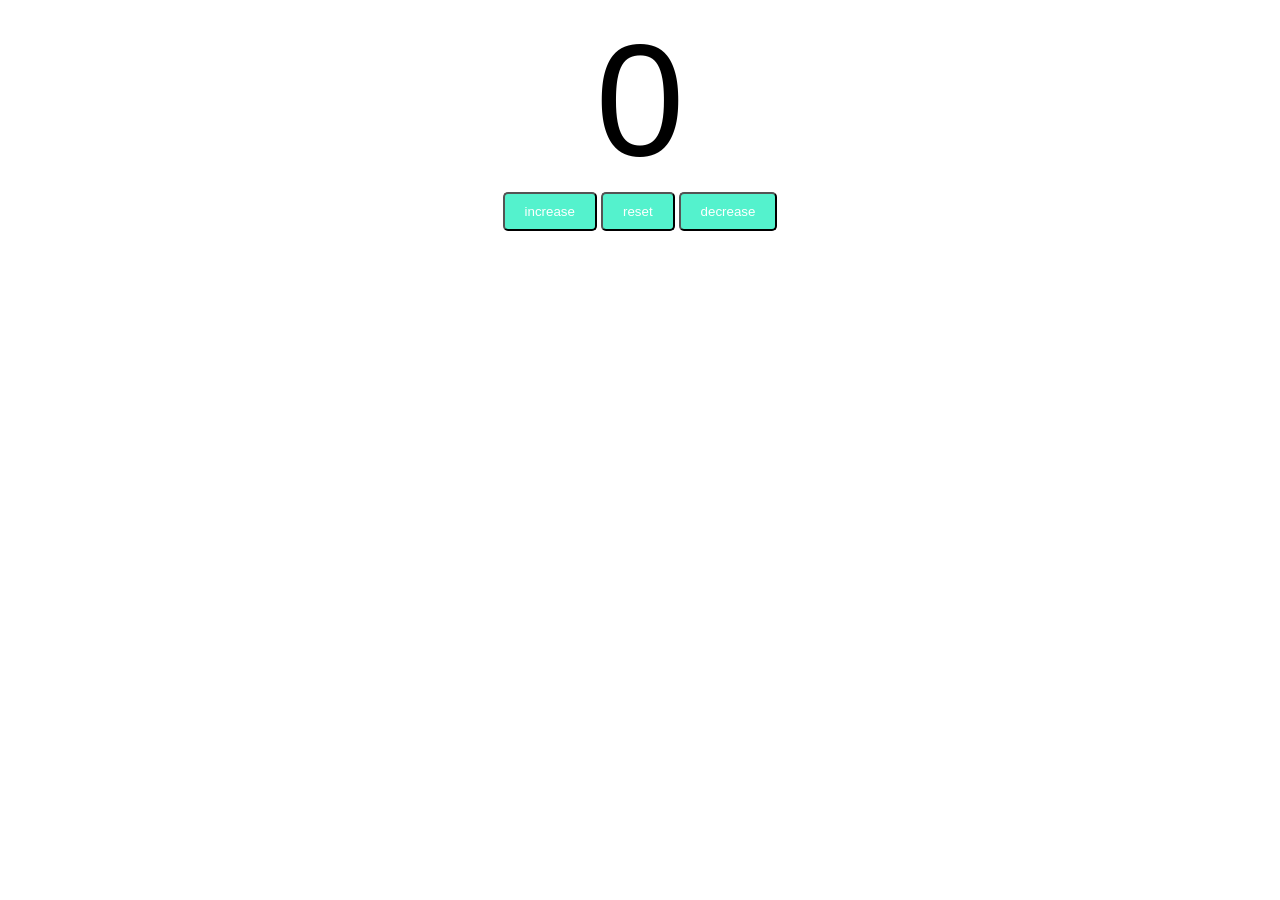
<file: index.html>
<!DOCTYPE html>
<html lang="en">
<head>
    <meta charset="UTF-8">
    <meta name="viewport" content="width=device-width, initial-scale=1.0">
    <title>counter program</title>
    <link rel="stylesheet" href="style1.css">
</head>
<body>
     <label id="labelcounter">0</label>
     <div id="btncontainer">
        <button id="increasebtn" class="buttonn">increase</button>
        <button id="resetbtn" class="buttonn">reset</button>
        <button id="decreasebtn" class="buttonn">decrease</button>
     </div>
  

   <script src="index.js"></script>
  
</body>
</html>
</file>
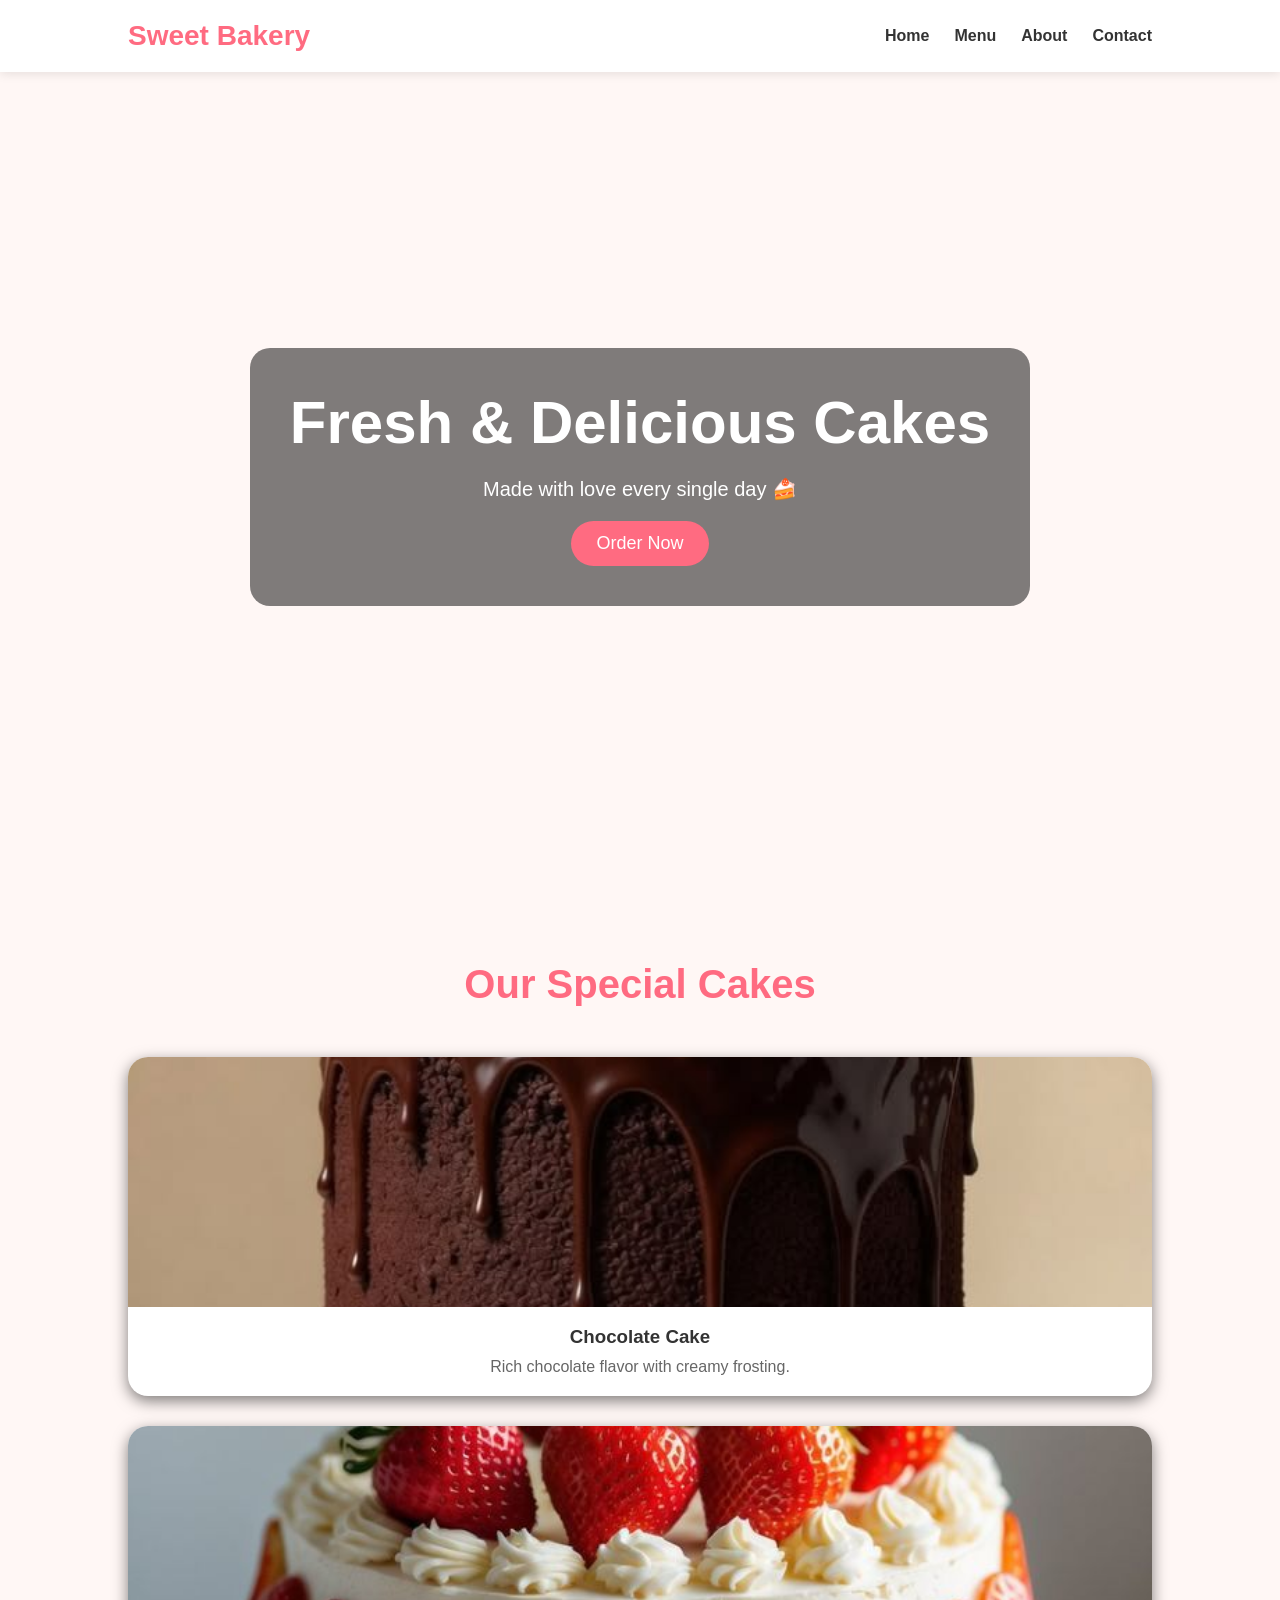
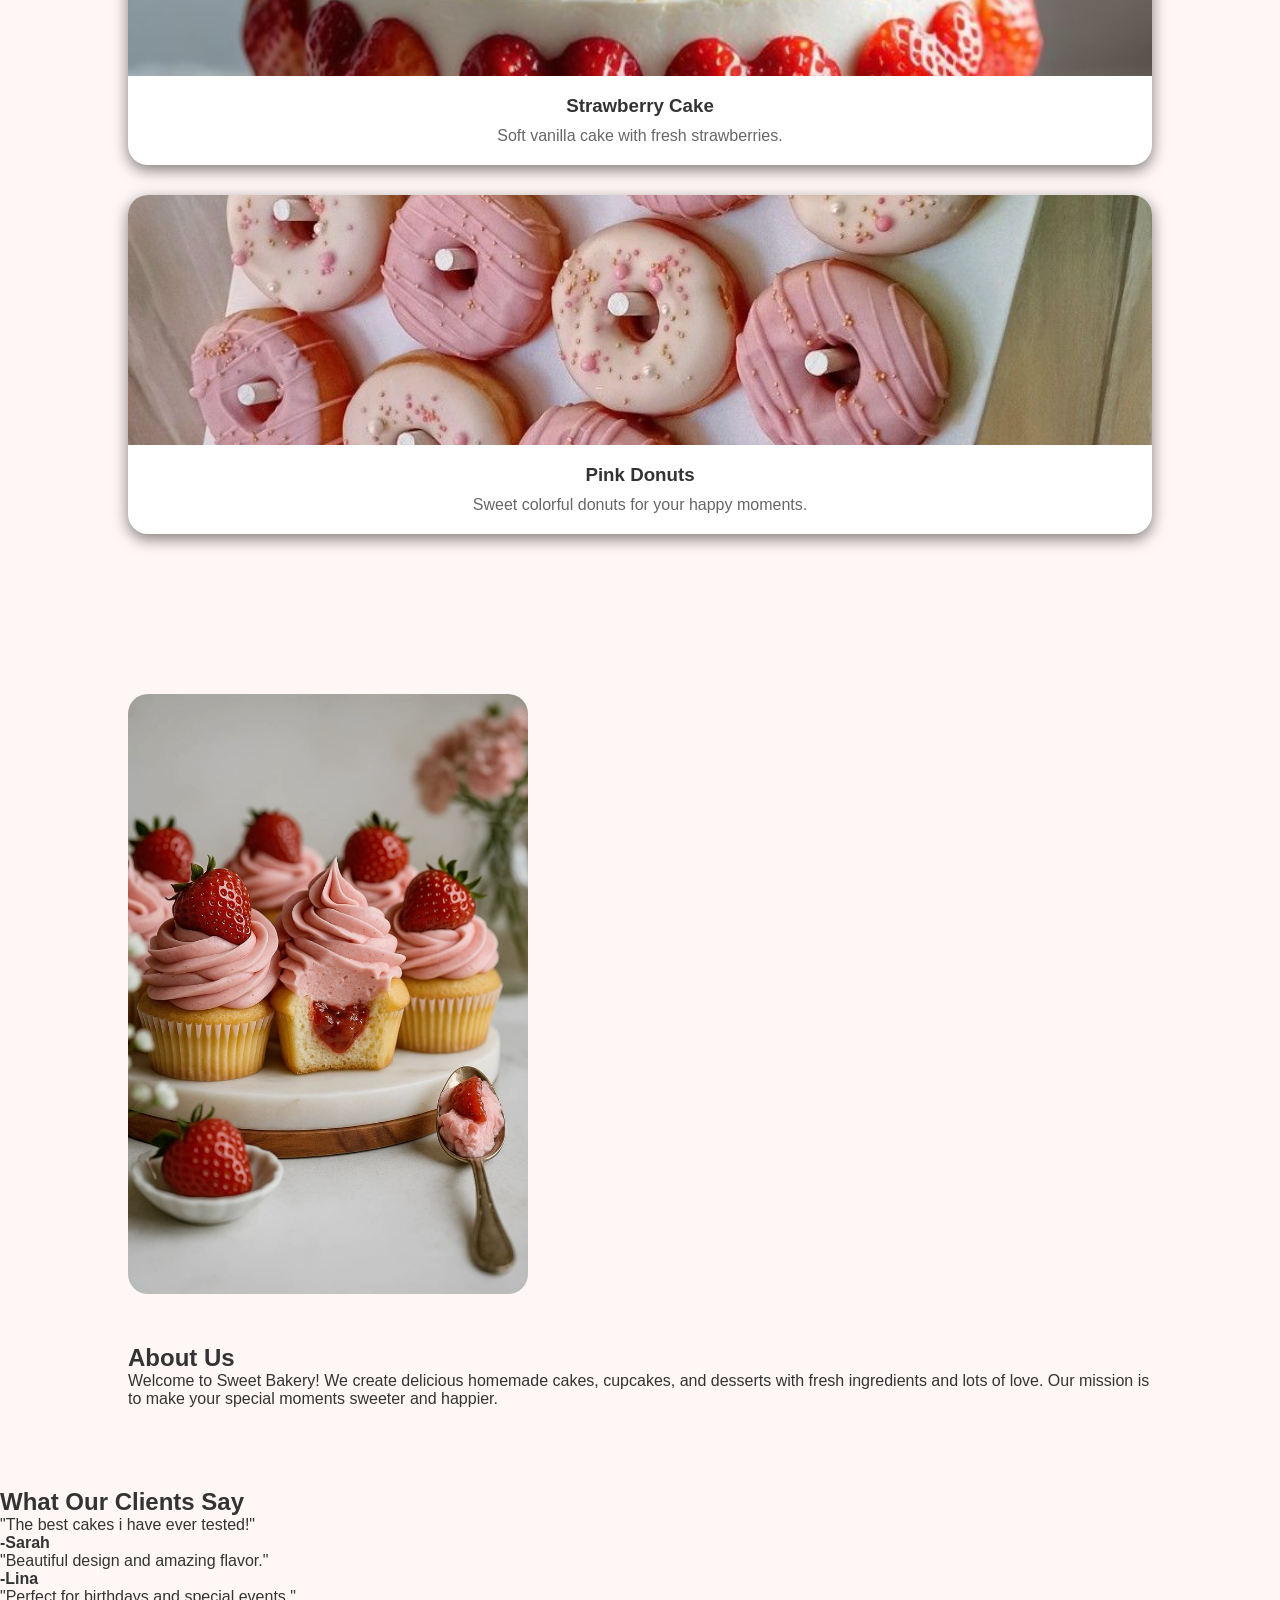
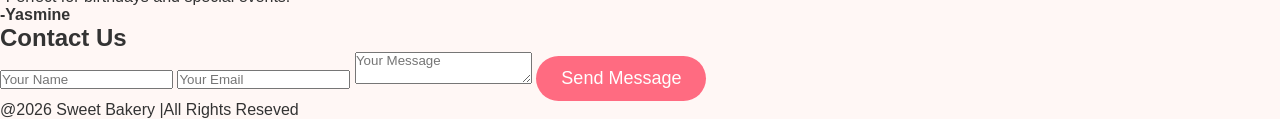
<file: sweetbakery.html>
<!DOCTYPE html>
<html lang="en">
    <head>
        <meta charset="UTF-8" />
        <meta name="viewporte" content="width=device-width, initial-scale=1.0" />

        <title>Sweet Bakery</title>

        <link rel="stylesheet" href="style.css">
    </head>
      <body>
        
        <!--NAVBAR-->
            <nav>
              <div class="logo">Sweet Bakery</div>

              <ul>
                <li><a href="#home">Home</a></li>
                <li><a href="#menu">Menu</a></li>
                <li><a href="#about">About</a></li>
                <li><a href="#contact">Contact</a></li>
              </ul>

            </nav>
              <!--HERO-->
            <section  class="hero" id="home">

              <div class="hero-content">
                    <h1>Fresh & Delicious Cakes</h1>
                    <p>Made with love every single day 🍰</p>
                    <button class="btn">Order Now</button>
              </div>
            </section>

        <!--MENU-->

            <section class="menu" id="menu">

              <h2>Our Special Cakes</h2>

              <div class="cards">

                <div class="card">
                      <img src="Images/choclate.jpg">
                      <h3>Chocolate Cake</h3> 
                      <p>Rich chocolate flavor with creamy frosting.</p> 
                </div>

                <div class="card">
                      <img src="Images/strawberry.jpg">
                      <h3>Strawberry Cake</h3> 
                      <p>Soft vanilla cake with fresh strawberries.</p> 
                </div>

                <div class="card">
                      <img src="Images/pink donuts.jpg">
                      <h3>Pink Donuts</h3> 
                      <p>Sweet colorful donuts for your happy moments.</p> 
                </div>

              </div>
            </section>

        <!--ABOUT US-->
              <section class="about"  id="about">

                <img src="Images/cupcake.jpg">
                <div class="about-text ">
                  <h2>About Us</h2>
                  <p>Welcome to Sweet Bakery! We create delicious homemade cakes, cupcakes, and desserts with fresh ingredients and lots of love. Our mission is to make your special moments sweeter and happier.</p>
                </div>
              </section>
                  
        <!--testimential-->
              <section class="testimential">

                <h2>What Our Clients Say</h2>

                <div class="testimential-container">

                    <div class="testimential">
                        <p>"The best cakes i have ever tested!"</p>
                        <h4>-Sarah</h4>
                    </div>

                    <div class="testimential">
                        <p>"Beautiful design and amazing flavor."</p>
                        <h4>-Lina</h4>
                    </div>

                    <div class="testimential">
                        <p>"Perfect for birthdays and special events."</p>
                        <h4>-Yasmine</h4>
                    </div>

                </div>
              </section>
         <!--Contact-->
              <section id="contact">
                  <h2>Contact Us</h2>
                  <form>
                      <input type="text" placeholder="Your Name">
                      <input type="email" placeholder="Your Email">
                      <textarea placeholder="Your Message"></textarea>

                      <button class="btn">Send Message</button>
                  </form>
                
              </section>

                <footer>
                   <p>@2026 Sweet Bakery |All Rights Reseved</p>
                </footer>
                  
      </body>

</html>
</file>
<file: style1.css>
#labelcounter{
    display: block;
    font-size: 10em;
    text-align: center;
    font-family:  Helvetica;
}
#btncontainer{
    text-align: center;
}
.buttonn{
    padding: 10px 20px ;
    font-size: 1,2em;
    border-radius: 5px;
    color: white;
    background-color: hsl(166, 86%, 64%);
    cursor: pointer;
    transition: 0.25s;
}
.buttonn:hover{
    background-color: hsl(166, 86%, 44%);
}
</file>
<file: style.css>
*{
    margin: 0;
    padding: 0;
    box-sizing: border-box;
    font-family: Arial, Helvetica, sans-serif;
}

body{
    background:#fff7f5; 
    color: #333;
}

nav{
     display: flex;
     justify-content: space-between;
     align-items: center;
     padding: 20px 10%;
     background: white;
     position:sticky;
     top: 0;
     box-shadow: 0 2px 10px rgba(0,0,0,0.1);
     z-index: 100;
}
.logo{
    font-size: 28px;
    font-weight: bold;
    color: #ff6b81;
}
nav ul{
    display: flex;
    list-style: none;
    gap: 25px;
}
nav ul li a{
    text-decoration: none;
    color:#333;
    font-weight: bold;
    transition: 0.3s;
}
nav ul li a:hover{
    color:#ff6b81;
}
.hero{
    height: 90vh;
    background:url('https://images.unsplash.com/photo-1519864600265-abb23847ef2c?q=80&w=1974&auto=format&fit=crop') center/cover;
    display: flex;
    justify-content: center;
    align-items: center;
    text-align: center;
    color:white;
}
.hero-content{
    background: rgba(0,0,0,0.5);
    padding: 40px;
    border-radius: 20px;
}
.hero h1{
    font-size: 60px;
    margin-bottom: 20px;
}
.hero p{
    font-size: 20px;
    margin-bottom: 20px;

}
.btn{
    padding: 12px 25px;
    border: none;
    background: #ff6b81;
    color: white;
    font-size: 18px;
    border-radius: 30px;
    cursor: pointer;
    transition: 0.3;
}
.btn:hover{
    background: #ff3f64;
}
.menu{
    padding: 80px 10%;
    text-align: center;
}
.menu h2{
    font-size: 40px;
    margin-bottom: 50px;
    color: #ff6b81;
}
.cards{
    display: grid;
    grid-template-columns: repeat(auto-fit minmax(250px,1fr));
    gap: 30px;
}
.card{
    background:white;
    border-radius: 20px;
    overflow: hidden;
    box-shadow: 0 5px 15px rgba(0,0,0,0.5);
    transition:0.3;
}
.card:hover{
    transform: translateY(-10px);
}
.card img{
    width: 100%;
    height: 250px;
    object-fit: cover;
}
.card h3{
    margin: 15px 0 10px;
}
.card p{
    padding: 0 15px 20px;
    color: #666;
}
.about{
    padding: 80px 10%;
    display: flex;
    align-items: center;
    gap: 50px;
    flex-wrap: wrap;
}
.about img{
    width: 400px;
    border-radius: 20px;
}
</file>
